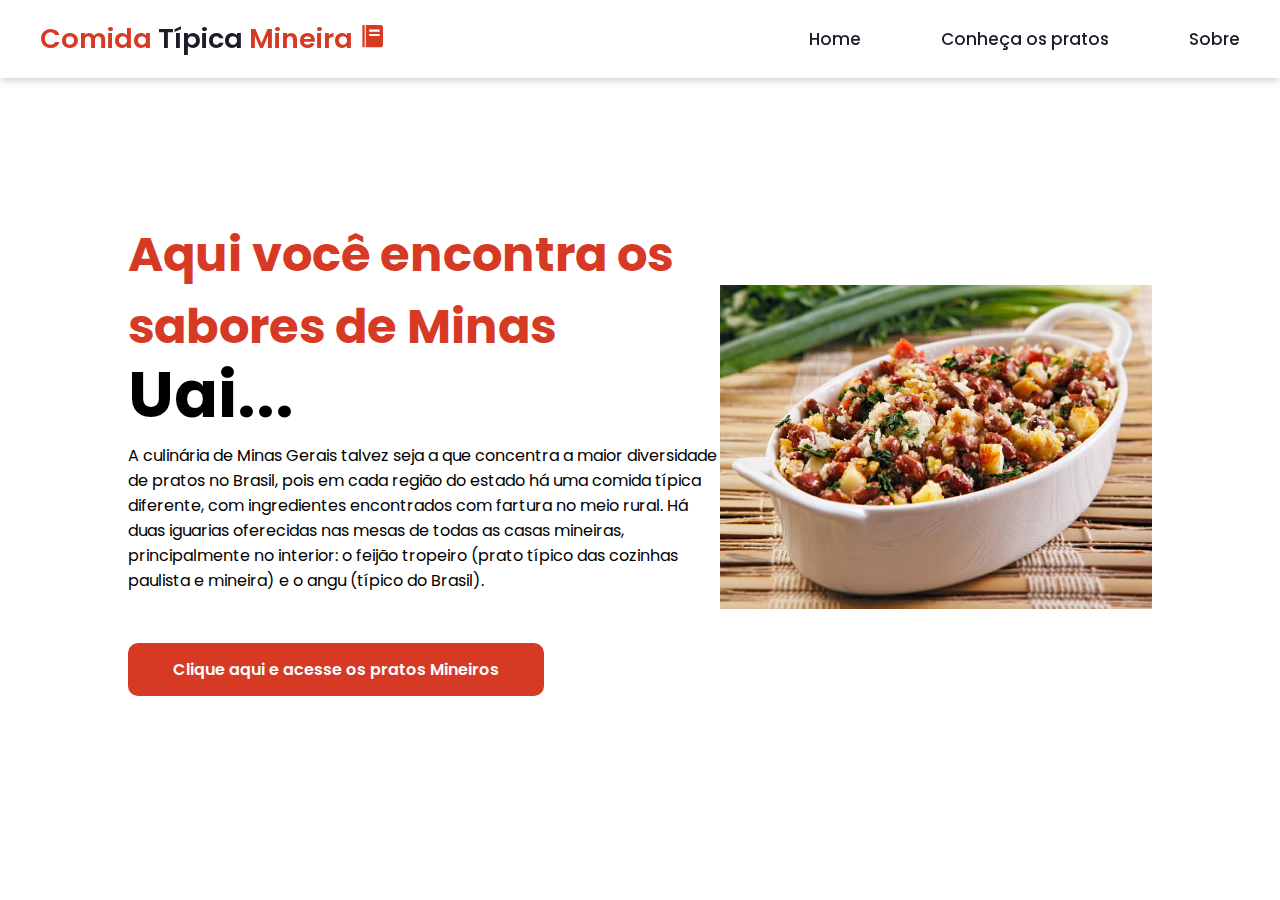
<file: index.html>
<!DOCTYPE html>
<html lang="pt-br">

<head>
    <meta charset="UTF-8">
    <meta http-equiv="X-UA-Compatible" content="IE=edge">
    <meta name="viewport" content="width=device-width, initial-scale=1.0">
    <link href='https://unpkg.com/boxicons@2.1.4/css/boxicons.min.css' rel='stylesheet'>
    <link rel="stylesheet" href=css/style.css>
    <title>Comida mineira</title>
</head>

<body>
    <Header>
        <nav class="navigation">
            <a href="#" class="logo">Comida <span>Típica</span> Mineira <i class='bx bxs-food-menu'></i></a>
            <div class="menu">
                <span class="bar"></span>
                <span class="bar"></span>
                <span class="bar"></span>
            </div>
            <ul class="nav-menu">
                <li class="nav-item"><a href="index.html">Home</a></li>
                <li class="nav-item"><a href="index2.html">Conheça os pratos</a></li>
                <li class="nav-item"><a href="index3.html">Sobre</a></li>

            </ul>
        </nav>
    </Header>
    <main>
        <section class="home">
            <div class="home-text">
                <h4 class="text-h4">Aqui você encontra os sabores de Minas</h4>
                <h1 class="text-h1">Uai...</h1>
                <p> A culinária de Minas Gerais talvez seja a que concentra a maior diversidade de pratos no Brasil,
                    pois em cada região do estado há uma comida típica diferente, com ingredientes encontrados com
                    fartura no meio rural. Há duas iguarias oferecidas nas mesas de todas as casas mineiras,
                    principalmente no interior: o feijão tropeiro (prato típico das cozinhas paulista e mineira) e o
                    angu (típico do Brasil).</p>
                <a href="index2.html" class="home-btn">Clique aqui e acesse os pratos Mineiros</a>
            </div>
            <div class="home-img">
                <img src="img/img2.jpg" alt="tropeiro">
            </div>
        </section>
    </main>
    <script src="js/main.js"></script>
</body>

</html>
</file>
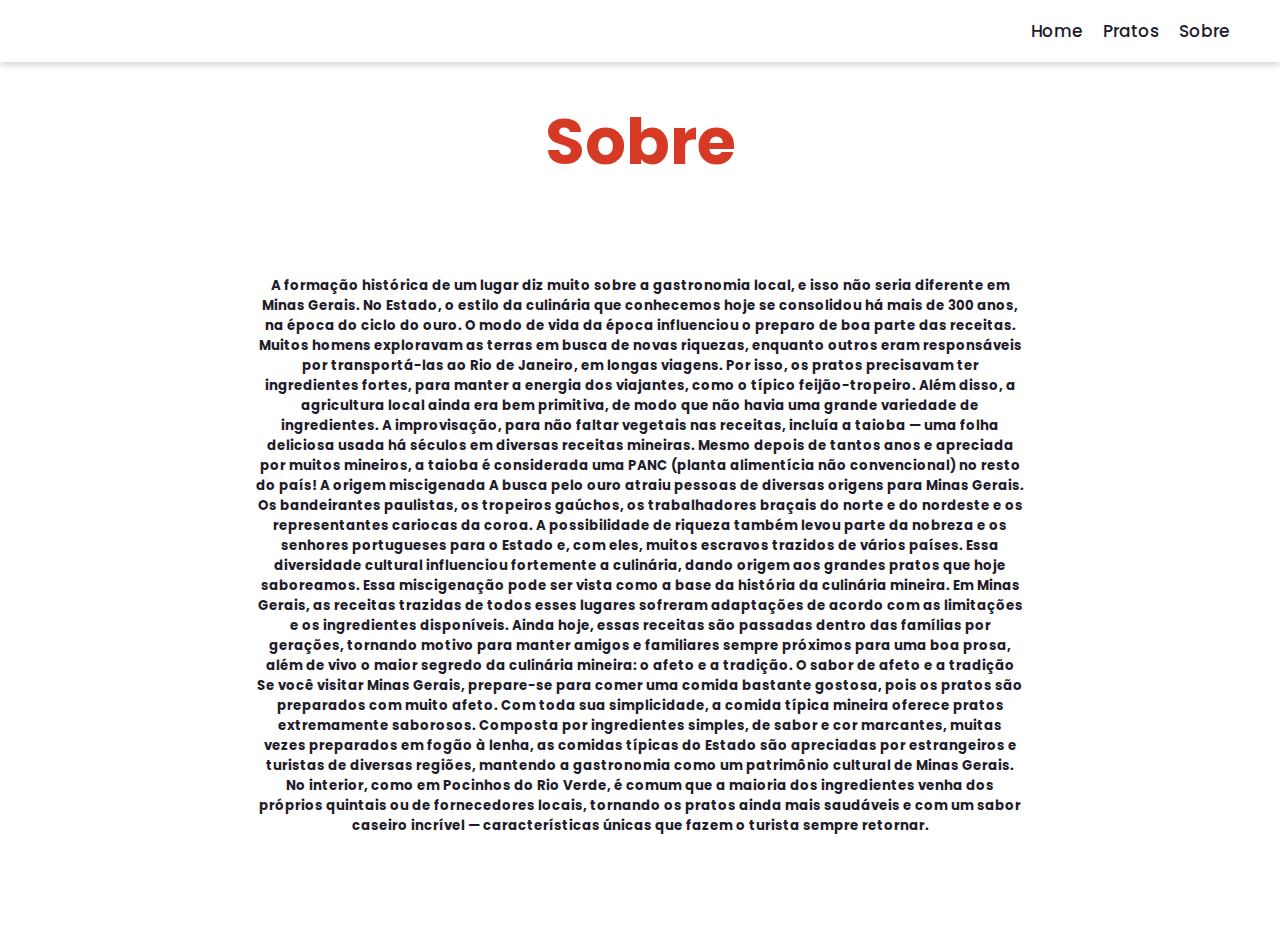
<file: index3.html>
<!DOCTYPE html>
<html lang="en">

<head>
    <meta charset="UTF-8">
    <meta http-equiv="X-UA-Compatible" content="IE=edge">
    <meta name="viewport" content="width=device-width, initial-scale=1.0">
    <link rel="stylesheet" href="/css/style3.css">
    <title>Sobre</title>
</head>

<body>
    <header>
        <nav>

            <ul class="menu-horizontal">
                <li><a href="index.html">Home</a></li>
                <li><a href="index2.html">Pratos</a></li>
                <li><a href="index3.html">Sobre</a></li>
            </ul>
        </nav>

        <div>

        </div>
    </header>

    <main>
        <section class="home-texto">
            <div class="home-texto2">
                <h1 class="texto-h1">Sobre</h1>
                <h5 class="texto-h5">
                    A formação histórica de um lugar diz muito sobre a gastronomia local, e isso não seria diferente em
                    Minas Gerais. No Estado, o estilo da culinária que conhecemos hoje se consolidou há mais de 300
                    anos, na época do ciclo do ouro.

                    O modo de vida da época influenciou o preparo de boa parte das receitas. Muitos homens exploravam as
                    terras em busca de novas riquezas, enquanto outros eram responsáveis por transportá-las ao Rio de
                    Janeiro, em longas viagens.

                    Por isso, os pratos precisavam ter ingredientes fortes, para manter a energia dos viajantes, como o
                    típico feijão-tropeiro. Além disso, a agricultura local ainda era bem primitiva, de modo que não
                    havia uma grande variedade de ingredientes.

                    A improvisação, para não faltar vegetais nas receitas, incluía a taioba — uma folha deliciosa usada
                    há séculos em diversas receitas mineiras. Mesmo depois de tantos anos e apreciada por muitos
                    mineiros, a taioba é considerada uma PANC (planta alimentícia não convencional) no resto do país!

                    A origem miscigenada
                    A busca pelo ouro atraiu pessoas de diversas origens para Minas Gerais. Os bandeirantes paulistas,
                    os tropeiros gaúchos, os trabalhadores braçais do norte e do nordeste e os representantes cariocas
                    da coroa.

                    A possibilidade de riqueza também levou parte da nobreza e os senhores portugueses para o Estado e,
                    com eles, muitos escravos trazidos de vários países. Essa diversidade cultural influenciou
                    fortemente a culinária, dando origem aos grandes pratos que hoje saboreamos.

                    Essa miscigenação pode ser vista como a base da história da culinária mineira. Em Minas Gerais, as
                    receitas trazidas de todos esses lugares sofreram adaptações de acordo com as limitações e os
                    ingredientes disponíveis.

                    Ainda hoje, essas receitas são passadas dentro das famílias por gerações, tornando motivo para
                    manter amigos e familiares sempre próximos para uma boa prosa, além de vivo o maior segredo da
                    culinária mineira: o afeto e a tradição.

                    O sabor de afeto e a tradição
                    Se você visitar Minas Gerais, prepare-se para comer uma comida bastante gostosa, pois os pratos são
                    preparados com muito afeto. Com toda sua simplicidade, a comida típica mineira oferece pratos
                    extremamente saborosos.

                    Composta por ingredientes simples, de sabor e cor marcantes, muitas vezes preparados em fogão à
                    lenha, as comidas típicas do Estado são apreciadas por estrangeiros e turistas de diversas regiões,
                    mantendo a gastronomia como um patrimônio cultural de Minas Gerais.

                    No interior, como em Pocinhos do Rio Verde, é comum que a maioria dos ingredientes venha dos
                    próprios quintais ou de fornecedores locais, tornando os pratos ainda mais saudáveis e com um sabor
                    caseiro incrível — características únicas que fazem o turista sempre retornar.</h5>
            </div>
        </section>
    </main>

</body>

</html>
</file>
<file: css/style3.css>
@import url('https://fonts.googleapis.com/css2?family=Montserrat:wght@100&family=Poppins:wght@300;400;500;600;700&display=swap');

* {
    margin: 0;
    padding: 0;
    box-sizing: border-box;
    font-family: 'Poppins', sans-serif;
    text-decoration: none;

}

:root {
    --red: #D63a25;
    --white: #fff;
    --dark: #1e1c2a;

}

body {
    color: var(--dark);
    background: var(--white);
}

.menu-horizontal {
    display: flex;
    justify-content: end;
    align-items: center;
    padding: 18px 40px;
    background: var(--white);
    box-shadow: 0 0.1rem 0.5rem #ccc;
}

.menu-horizontal ul {
    display: flex;
    align-items: center;
    gap: 1rem;
}

.menu-horizontal li {
    display: inline;
}


.menu-horizontal li a {
    color: var(--dark);
    font-size: 17px;
    font-weight: 500;
    padding: 10px;
    display: inline-block;
    display: inline;

}

.menu-horizontal li a:hover {
    color: var(--red);
}

.home-texto {
    text-align: center;
}


.home-texto2 .texto-h1 {
    font-size: 4rem;
    margin-top: 3rem;
    line-height: 4rem;
    color: var(--red);
}

.home-texto2 .texto-h5 {
    padding-top: 3rem;
    padding: 8% 20%;
    color: var(--dark);
}

@media(max-width:375px){
    .menu-horizontal{
        display: block;
        text-align: center;
    }

    .home-texto2 .texto-h1{
        font-size:35px;
    }

    .home-texto2 .texto-h5{
        text-align: justify;
    }




}
</file>
